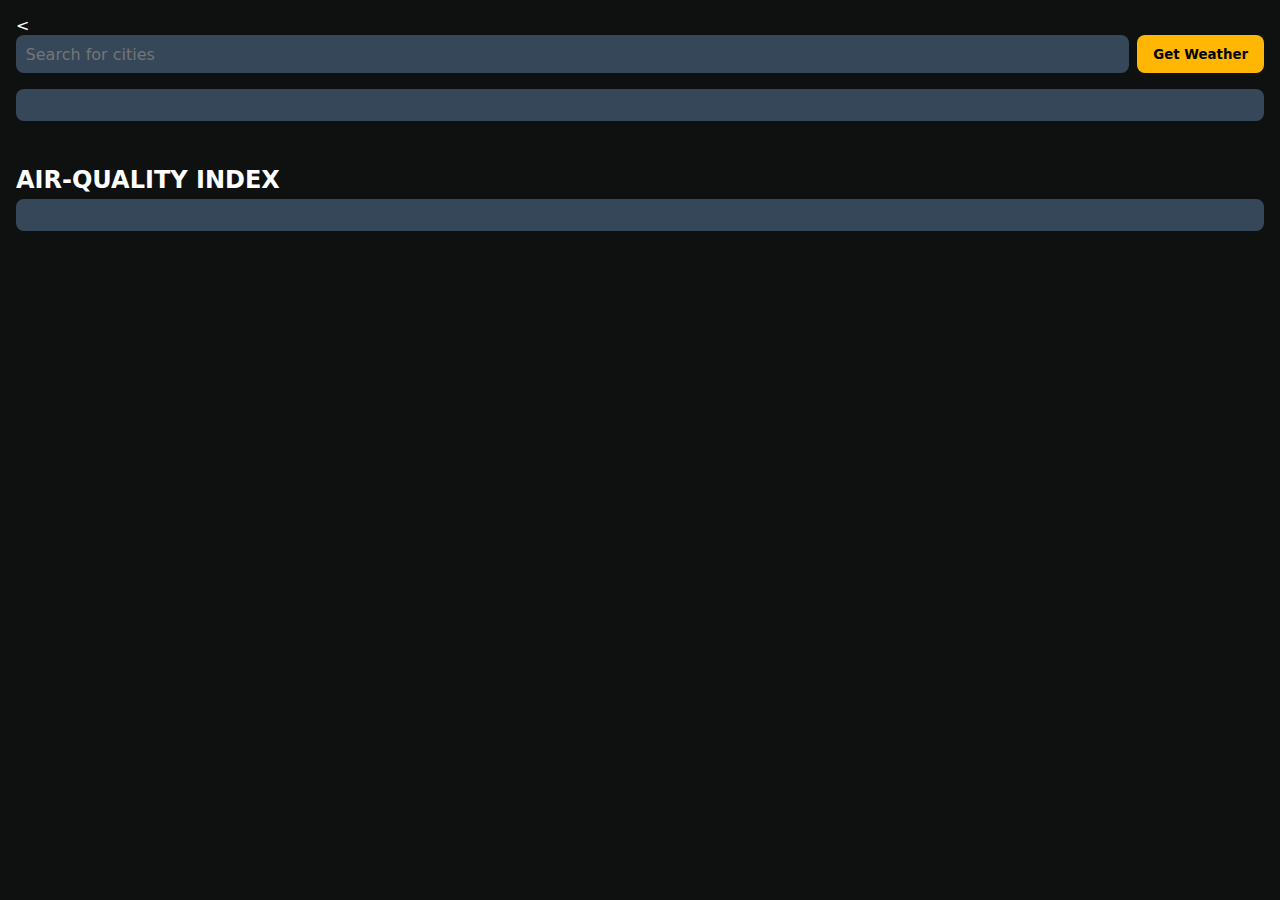
<file: index.html>
<<!DOCTYPE html>
<html lang="en">
<head>
  <meta charset="UTF-8">
  <meta name="viewport" content="width=device-width, initial-scale=1.0">
  <title>Weather Dashboard</title>
  <link rel="stylesheet" href="style.css">
</head>
<body>

  <header>
    <input type="text" id="search" class="search" placeholder="Search for cities">
    <button onclick="getWeather()">Get Weather</button>
  </header>

  <section id="weather" class="tile weather"></section>
  <div id="forecast" class="forecast-grid"></div>

  <h2 class="subtitle">AIR‑QUALITY INDEX</h2>
  <section class="tile" id="aqi"></section>

  <script src="script.js"></script>
</body>
</html>
</file>
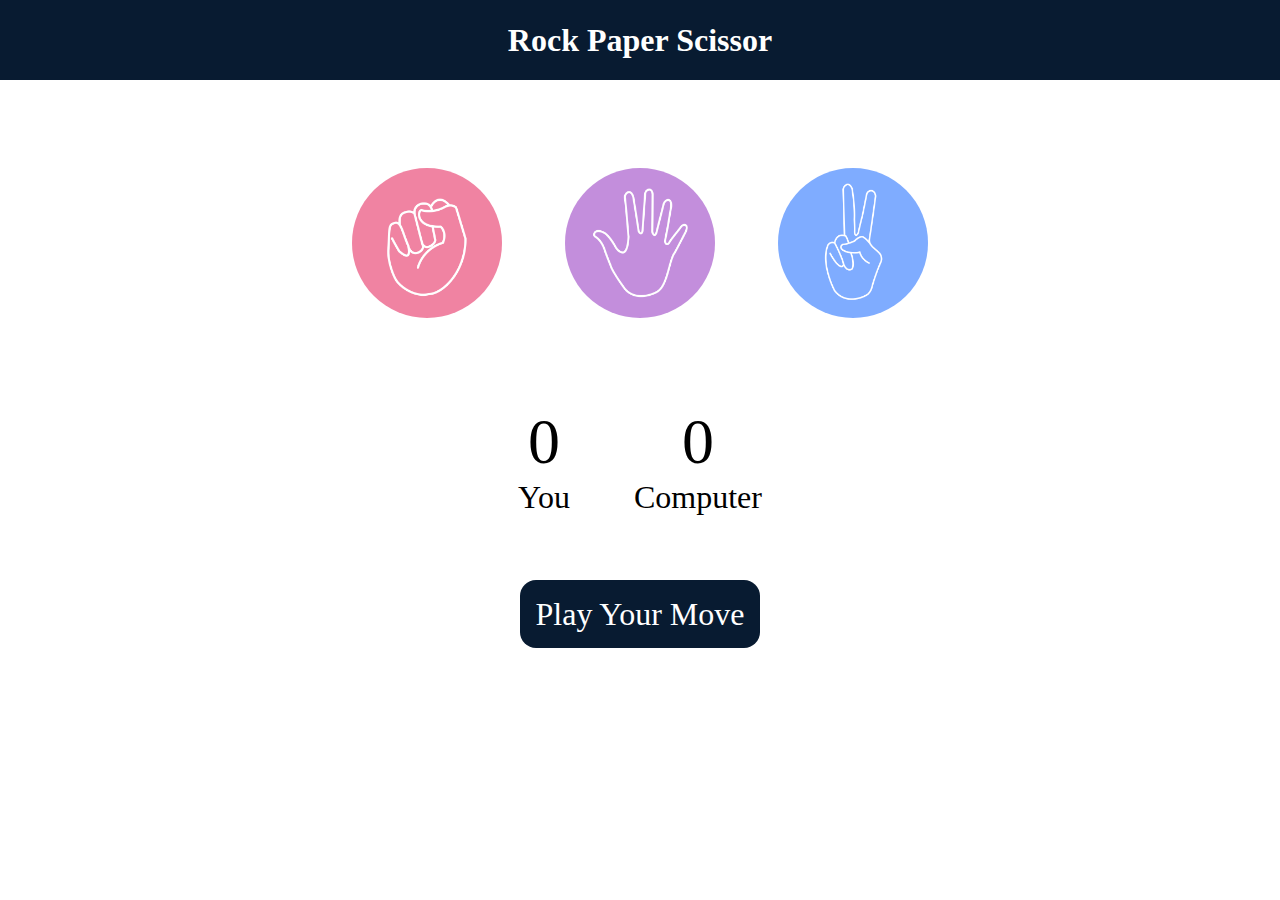
<file: GAME.html>
<!DOCTYPE html>
<html lang="en">
<head>
    <meta charset="UTF-8">
    <meta name="viewport" content="width=device-width, initial-scale=1.0">
    <title>Rock Paper Scissor</title>
    <link rel="stylesheet" href="GAME.CSS" />
</head>
<body>
    <h1>Rock Paper Scissor</h1>
    <div class="choices">
        <div class="choice" id="ROCK">
            <img src="ROCK.png">
        </div>
        <div class="choice" id="PAPER">
            <img src="PAPER.png">
        </div>
        <div class="choice" id="SCISSOR">
            <img src="SCISSOR.png">
        </div>
    </div>
    <div class="score-board">
        <div class="score">
            <p id="user">0</p>
            <p>You</p>
        </div>
        <div class="score">
            <p id="computer">0</p>
            <p>Computer</p>
        </div>
    </div>
    <div class="msg-container">
        <p id="msg">Play Your Move</p>
    </div>
    <script src="GAME.JS"></script>
    
</body>
</html>
</file>
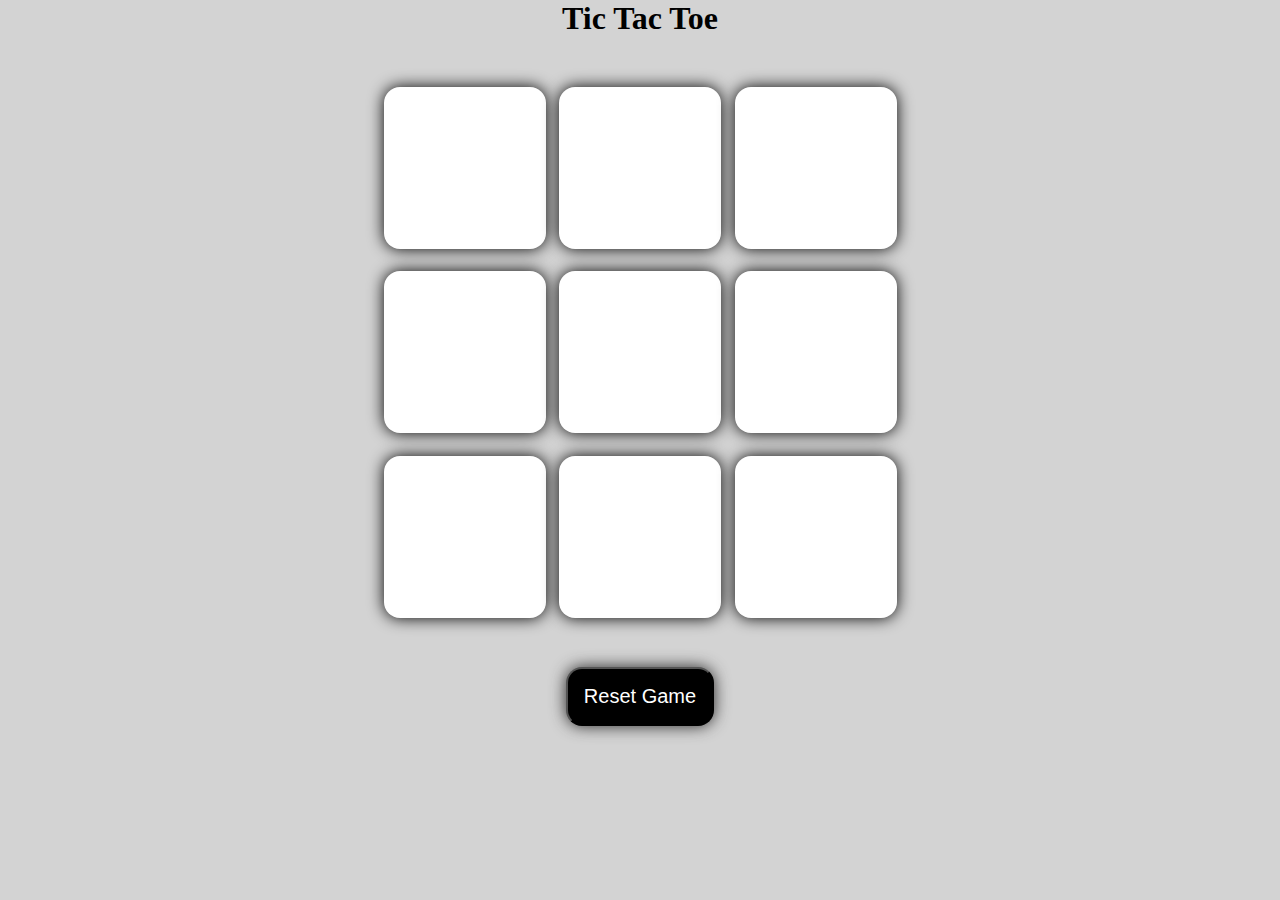
<file: game.html>
<!DOCTYPE html>
<html lang="en">
<head>
    <meta charset="UTF-8">
    <meta name="viewport" content="width=device-width, initial-scale=1.0">
    <title>Tic-Tac-Toe</title>
    <link rel="Stylesheet" href="game.css">
</head>
<body>
    <main>
        <div class="msg hide">
            
            <p class="message">Winner</p>
        <button class="New">New Game</button>
        </div>
        <div class="Text hide">
            <p class="para">Draw</p>
        </div>
        
        <h1>Tic Tac Toe</h1>
        <div class="container">
        <div class="game">
            <button class="box"></button>
            <button class="box"></button>
            <button class="box"></button>
            <button class="box"></button>
            <button class="box"></button>
            <button class="box"></button>
            <button class="box"></button>
            <button class="box"></button>
            <button class="box"></button>
        </div>
        </div>
        <button class="reset">Reset Game</button>
    </main>
    <script src="Game.js"></script>
</body>
</html>
</file>
<file: style.css>
*{margin:0;
  padding:0;
  box-sizing:border-box;
  font-family:system-ui,Arial,sans-serif}

body{
  background:#0f1111;
  color:#fff;
  padding:1rem;
}

header{
  display:flex;
  gap:.5rem;
  margin-bottom:1rem;
}

.search{
  flex:1;
  padding:.6rem;
  border:none;
  border-radius:.5rem;
  font-size:1rem;
  background:#37475a;
  color:#fff;
}

button{
  padding:.6rem 1rem;
  border:none;
  border-radius:.5rem;
  background:#ffb703;
  color:#000;
  cursor:pointer;
  font-weight:600;
}

.subtitle{margin:.8rem 0 .3rem}

.tile{
  background:#37475a;
  border-radius:.5rem;
  padding:1rem;
  margin-bottom:1rem;
}
.forecast-grid{
  display:flex;                
  gap:1rem;
  overflow-x:auto;              
  padding-bottom:1rem;
}
.forecast-card{
  min-width:90px;
  text-align:center;  
  background:#546c8a;
  border-radius:8px;
  padding:.5rem 1rem;
  color: #000;
}
</file>
<file: GAME.CSS>
*{
    margin: 0;
    padding: 0;
    text-align: center;
}
h1{
    background-color: #081b31;
    color: #fff;
    height: 5rem;
    align-content: center;
    text-align: center;
}
.choice{
    height: 165px;
    width: 165px;
    border-radius: 50%;
    display: flex;
    justify-content: center;
    align-items: center;
    
}
img{
    height: 150px;
    width: 150px;
    object-fit: cover;
    border-radius: 50%;
    

}
.choices{
    display: flex;
    justify-content: center;
    gap: 3rem;
    margin-top: 5rem;
}
.choice:hover{
    background-color: #081b31;
    cursor: pointer;
}
.score-board{
    display: flex;
    justify-content: center;
    align-items: center;
    font-size: 2rem;
    margin-top: 5rem;
    gap: 4rem;
}
#user,#computer{
    font-size: 4rem;
}
.msg-container{
    margin-top: 5rem;
    
}
#msg{
    background-color: #081b31;
    color: #fff;
    display: inline;
    font-size: 2rem;
    padding: 1rem;
    border-radius: 1rem;

}
</file>
<file: game.css>
*{
    margin: 0;
    padding: 0;
}

body{
    background-color: lightgrey;
    text-align: center;
}
.container{
    height: 70vh;
    display: flex;
    justify-content: center;
    align-items: center;
}
.game{
    height: 60vmin;
    width: 60vmin;
    display: flex;
    flex-wrap: wrap;
    justify-content: center;
    align-items: center;
    gap: 1.5vmin;
}
.box{
    height: 18vmin;
    width: 18vmin;
    border-radius: 1rem;
    border: none;
    box-shadow: 0 0 1rem rgba(0,0,0.1);
    font-size: 8vmin;
    color: blue;
    background-color: #fff;
}
.reset{
    padding: 1rem;
    font-size: 1.25rem;
    background-color: black;
    color: #fff;
    border-radius: 1rem;
    box-shadow: 0 0 1rem rgb(41, 40, 40)
}
.msg{
    height: 15vmin;
    font-size: 5vmin;
    color: #fff;
}
.New {
    margin-top: 5px;
    padding: 1rem;
    font-size: 1.25rem;
    background-color: black;
    color: #fff;
    border-radius: 1rem;
    box-shadow: 0 0 1rem rgb(41, 40, 40)
    
}
.hide{
    display: none;
}
.Text{
    height: 15vmin;
    font-size: 5vmin;
    color: #fff;
}
</file>
